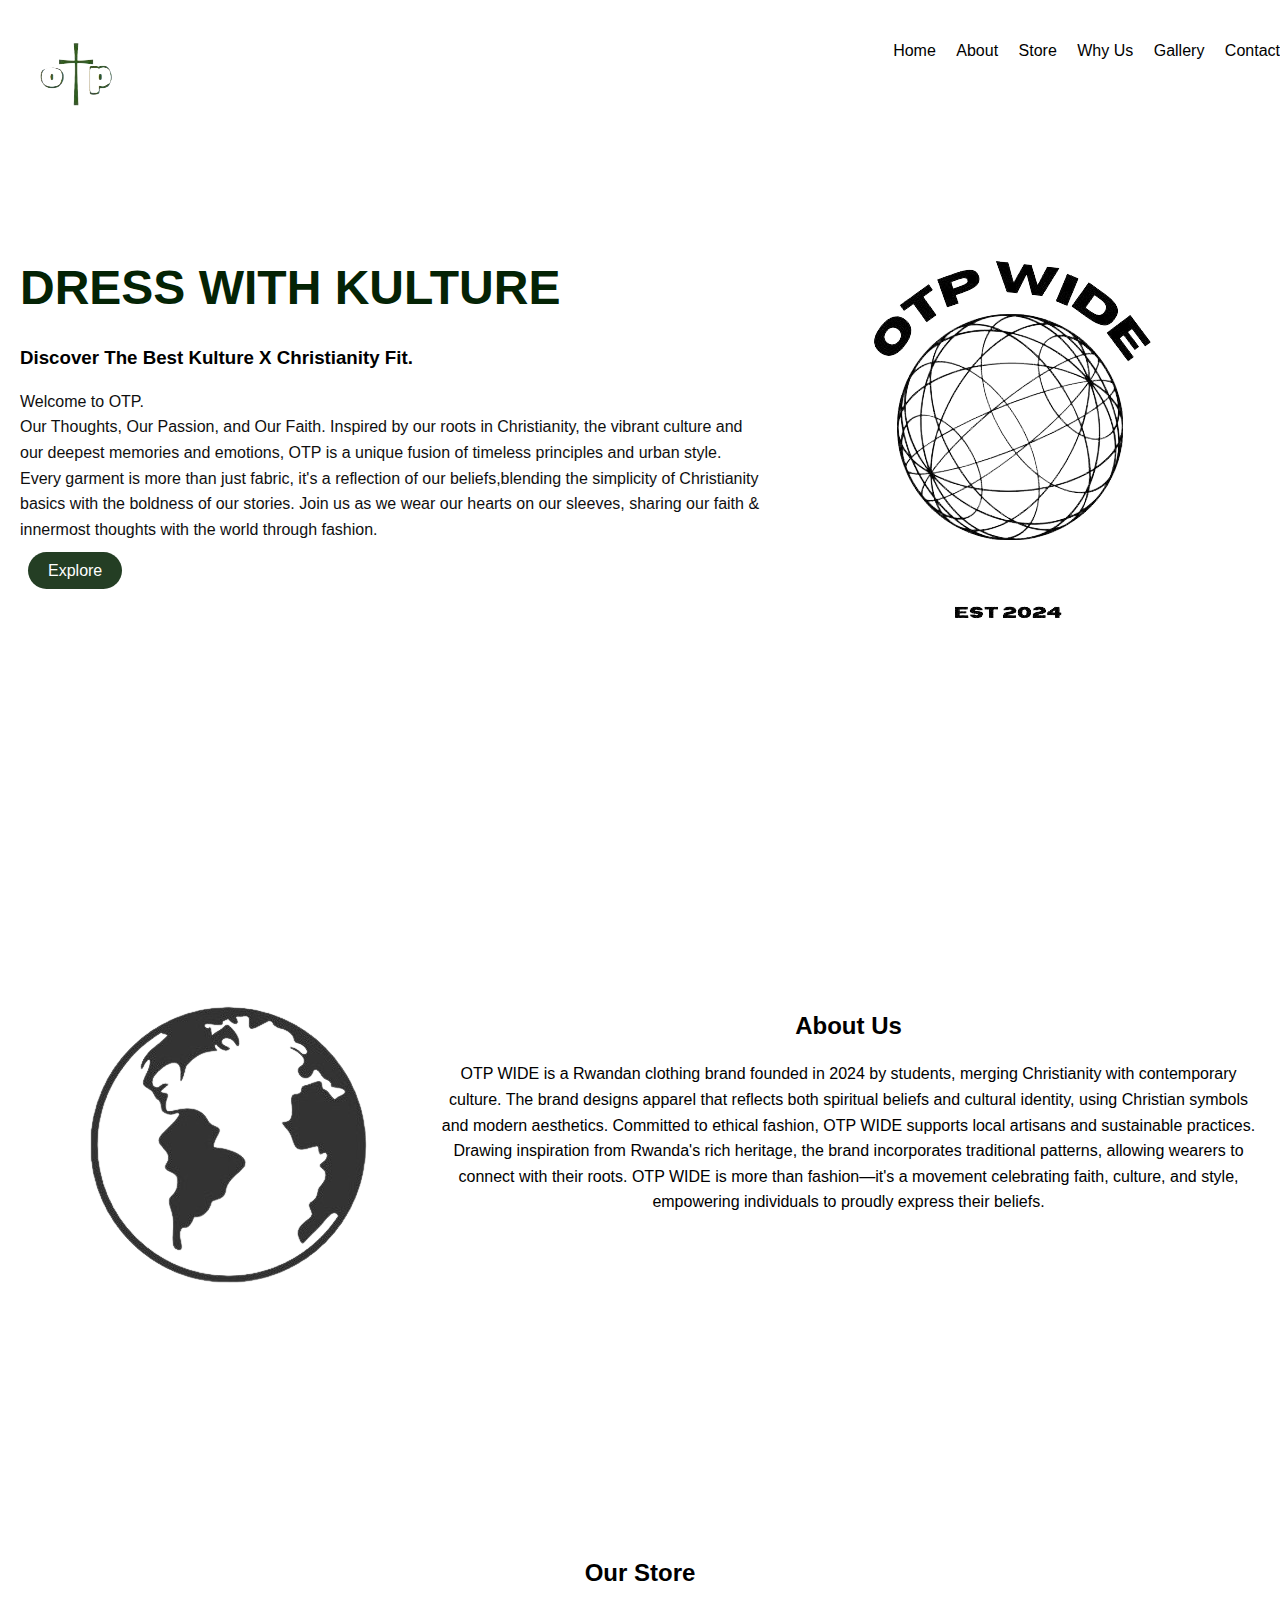
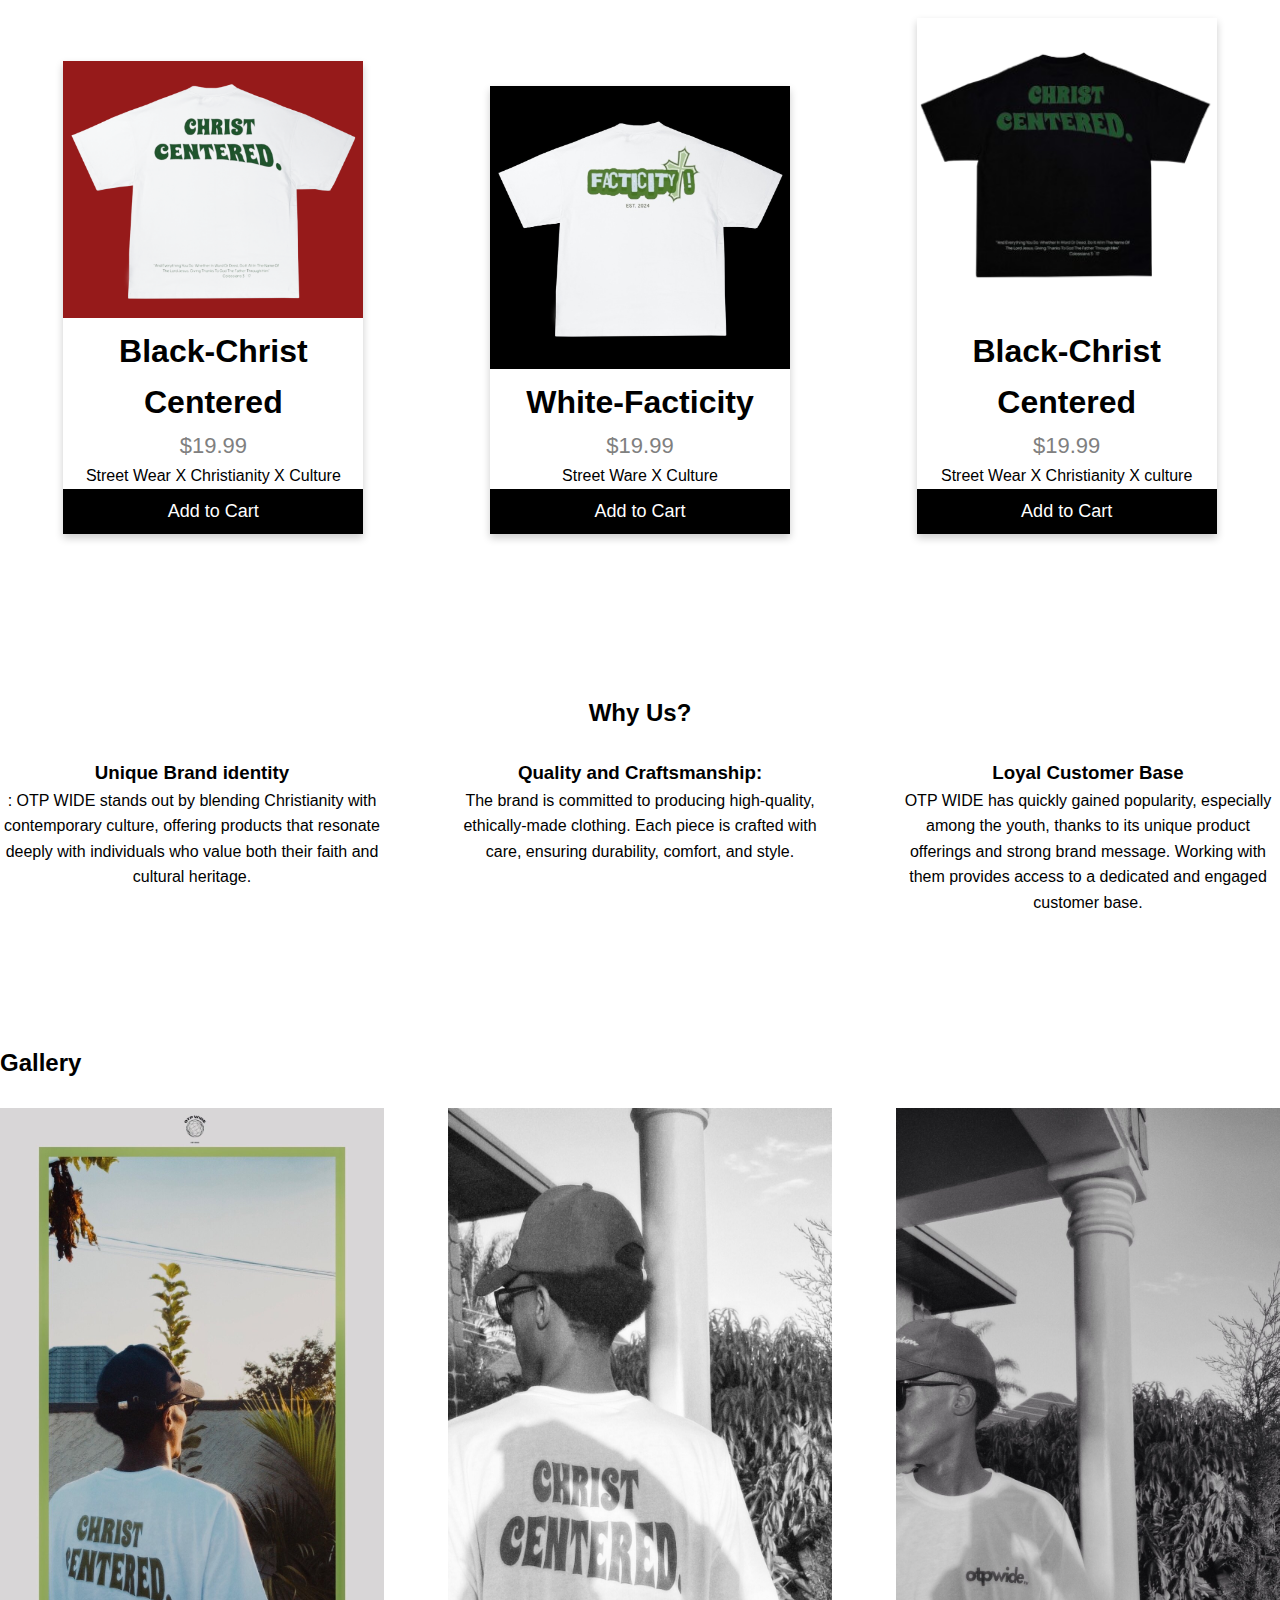
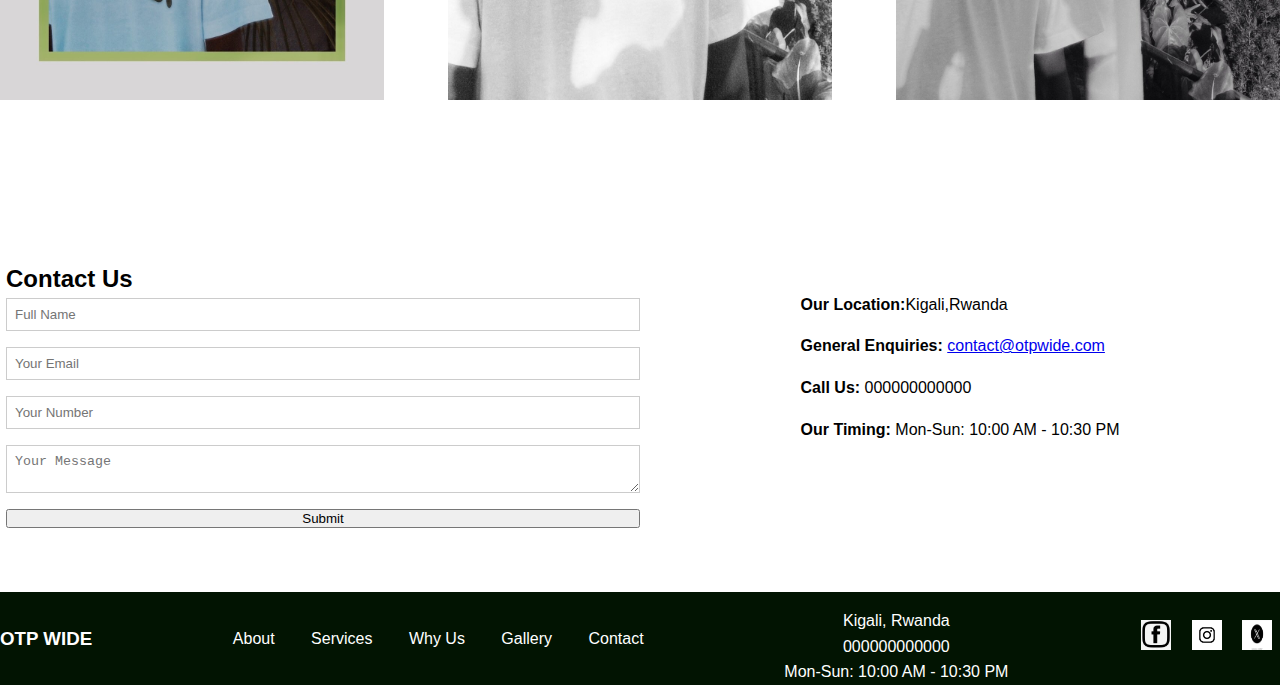
<file: index.html>
<!DOCTYPE html>
<html lang="en">

<head>
    <meta charset="UTF-8">
    <meta name="viewport" content="width=device-width, initial-scale=1.0">
    <title>OTP WIDE</title>
    <link rel="shortcut icon" href="logo.jpg" type="image/x-icon">
    <link rel="stylesheet" href="styles.css">

</head>

<body>
    <header class="header">
        <div class="container">
            <h2 style="width: 70px; height: 70px; display:inline;"><img src="otp.png" alt="">


            </h2>
            <nav class="nav">
                <a href="#home">Home</a>
                <a href="#About">About</a>
                <a href="#Services">Store</a>
                <a href="#Why">Why Us</a>
                <a href="#Gallery">Gallery</a>
                <a href="#Contact">Contact</a>
            </nav>
            <div class="menu" id="menu">
                <?xml version="1.0" encoding="iso-8859-1"?><!-- Generator: Adobe Illustrator 22.1.0, SVG Export Plug-In . SVG Version: 6.00 Build 0)  --><svg
                    xmlns="http://www.w3.org/2000/svg" xmlns:xlink="http://www.w3.org/1999/xlink" viewBox="0 0 24 24"
                    width="24px" height="24px">
                    <g id="Outlined">
                        <line style="fill:none;stroke:#000000;stroke-width:2;stroke-miterlimit:10;" x1="2" y1="12"
                            x2="22" y2="12" />
                        <line style="fill:none;stroke:#000000;stroke-width:2;stroke-miterlimit:10;" x1="2" y1="6"
                            x2="22" y2="6" />
                        <line style="fill:none;stroke:#000000;stroke-width:2;stroke-miterlimit:10;" x1="2" y1="18"
                            x2="22" y2="18" />
                    </g>
                </svg>
            </div>
        </div>
    </header>
    <section class="hero">
        <div class="container">
            <div style="text-align: left;">
                <h2 style="color: rgb(4, 35, 5);">DRESS WITH KULTURE</h2>
                <p style="color: rgb(7, 7, 7);">
                <h3> Discover The Best Kulture X Christianity Fit. </h3>
                </p>
                <p style="color: rgb(15, 15, 15);">Welcome to OTP.<br>Our Thoughts, Our Passion, and Our Faith. Inspired
                    by our roots in Christianity, the vibrant culture and our deepest memories and emotions, OTP is a
                    unique fusion of timeless principles and urban style. Every garment is more than just fabric, it's a
                    reflection of our beliefs,blending the simplicity of Christianity basics with the boldness of our
                    stories. Join us as we wear our hearts on our sleeves, sharing our faith & innermost thoughts with
                    the world through fashion.</p>
                <div class="hero-buttons">
                    <a href="#" class="btn">Explore</a>

                </div>
            </div>
        </div>

        <div>
            <img src="logo-removebg-preview.png" alt="">
        </div>
    </section>
    <section id="About" class="about">
        <div class="hello">

            <div style="float: left;">
                <img src="about.png" alt="">
            </div>
            <div class="aboutus">
                <h2 id="About">About Us</h2>
                <p>

                    OTP WIDE is a Rwandan clothing brand founded in 2024 by students, merging Christianity with
                    contemporary culture. The brand designs apparel that reflects both spiritual beliefs and cultural
                    identity, using Christian symbols and modern aesthetics. Committed to ethical fashion, OTP WIDE
                    supports local artisans and sustainable practices. Drawing inspiration from Rwanda's rich heritage,
                    the brand incorporates traditional patterns, allowing wearers to connect with their roots. OTP WIDE
                    is more than fashion—it's a movement celebrating faith, culture, and style, empowering individuals
                    to proudly express their beliefs.

                </p>
            </div>
        </div>
        </div>
    </section>
    <section class="services">
        <div class="container">
            <div id="Services">
                <h2 style="text-align: center;">Our Store</h2>

                <br>
                <div class="service-list">
                    <div class="card">
                        <img src="OTP white tingg (1).png" alt="Denim Jeans" style="width:100%">
                        <h1> Black-Christ Centered</h1>
                        <p class="price">$19.99</p>
                        <p>Street Wear X Christianity X Culture</p>
                        <p><button>Add to Cart</button></p>
                    </div>
                    <div class="card">
                        <img src="New Project (5).jpg" alt="Denim Jeans" style="width:100%">
                        <h1>White-Facticity</h1>
                        <p class="price">$19.99</p>
                        <p>Street Ware X Culture</p>
                        <p><button>Add to Cart</button></p>
                    </div>
                    <div class="card">
                        <img src="OTP_Black_tingg-removebg-preview (1) (1).png" alt="Denim Jeans" style="width:100%">
                        <h1>Black-Christ Centered </h1>
                        <p class="price">$19.99</p>
                        <p>Street Wear X Christianity X culture</p>
                        <p><button>Add to Cart</button></p>
                    </div>
                </div>
            </div>
        </div>
    </section>
    <section class="why-us" id="Why">
        <div class="container">
            <h2 style="text-align: center;">Why Us?</h2>
            <br>
            <div class="why-us-list">
                <div class="why-us-item">
                    <h3>Unique Brand identity</h3>
                    <p>: OTP WIDE stands out by blending Christianity with contemporary culture, offering products that
                        resonate deeply with individuals who value both their faith and cultural heritage.</p>
                </div>
                <div class="why-us-item">
                    <h3>Quality and Craftsmanship:</h3>
                    <p>The brand is committed to producing high-quality, ethically-made clothing. Each piece is crafted
                        with care, ensuring durability, comfort, and style.</p>
                </div>
                <div class="why-us-item">
                    <h3>Loyal Customer Base</h3>
                    <p> OTP WIDE has quickly gained popularity, especially among the youth, thanks to its unique product
                        offerings and strong brand message. Working with them provides access to a dedicated and engaged
                        customer base.</p>
                </div>
            </div>
        </div>
    </section>
    <section class="gallery" id="Gallery">
        <div class="container">
            <h2 class="crazy">Gallery</h2>
            <br>
            <div class="gallery-list">
                <img src="prezi.jpg" alt="Gallery Image 1">
                <img src="preziiii.jpg" alt="Gallery Image 2">
                <img src="preziiiiiii.jpg" alt="Gallery Image 3">
                <!-- <img src="dman.jpg" alt="Gallery Image 4">
                <img src="calt.jpg" alt="Gallery Image 5">
                <img src="bayx.jpg" alt="Gallery Image 6"> -->
            </div>
        </div>
    </section>
    <section class="contact" id="Contact">
        <div class="alx">
            <div class="me">
                <h2>Contact Us</h2>
                <form action="#">
                    <input type="text" name="name" placeholder="Full Name">
                    <input type="email" name="email" placeholder="Your Email">
                    <input type="tel" name="phone" placeholder="Your Number">
                    <textarea name="message" placeholder="Your Message"></textarea>
                    <button type="submit" class="btn">Submit</button>
                </form>
            </div>
            <div class="you">
                <div class="contact-info">
                    <p><strong>Our Location:</strong>Kigali,Rwanda</p>
                    <p><strong>General Enquiries:</strong> <a
                            href="mailto:contact@coffeehouse.com">contact@otpwide.com</a></p>
                    <p><strong>Call Us:</strong> 000000000000</p>
                    <p><strong>Our Timing:</strong> Mon-Sun: 10:00 AM - 10:30 PM</p>
                </div>
            </div>
        </div>
    </section>
    <footer class="footer">
        <div class="container">
            <div class="footer-content">
                <h3>OTP WIDE</h3>
                <nav class="footer-nav">
                    <a href="#About">About</a>
                    <a href="#Services">Services</a>
                    <a href="#Why">Why Us</a>
                    <a href="#Gallery">Gallery</a>
                    <a href="#Contact">Contact</a>
                </nav>
                <div class="footer-contact">
                    <p>Kigali, Rwanda</p>
                    <p>000000000000</p>
                    <p>Mon-Sun: 10:00 AM - 10:30 PM</p>

                </div>
                <div class="footer-social">
                    <a href="#"><img src="facebook.jpg" alt="Facebook"></a>
                    <a href="#"><img src="instagram.png" alt="Instagram"></a>
                    <a href="#"><img src="twittwer.webp" alt="Twitter"></a>
                </div>
            </div>
        </div>
    </footer>

    <script type="text/javascript">

       const menu =  document.getElementById("menu");
       const nav = document.querySelector('.nav');
       menu.addEventListener("click", function(){
        if(nav.style.display == "flex"){
            nav.style.display = "none";
        }else{
            nav.style.display = "flex";
        }
       })
    </script>
</body>

</html>
</file>
<file: styles.css>
* {
    margin: 0;
    padding: 0;
    box-sizing: border-box;
}

body {
    font-family: Arial, sans-serif;
    line-height: 1.6;
}
.container {
    width: 100%;
    

}

.header {
    background:white;
    color: black;
    padding: 1rem 0;
}

.header .container {
    display: flex;
    justify-content: space-between;
    align-items: center;
}

.nav a {
    color: black;
    text-decoration: none;
    margin-left: 1rem;
}

.hero {
    width: 100%;
    height: 70vh;
    display: flex;
    flex-direction: row;
    background: white;
    text-align: center;
    align-items: center;
    padding: 20px;
 
}

.hero h2 {
    font-size: 3rem;
}

.hero p {
    margin: 1rem 0;
}

.hero-buttons .btn {
    background: rgb(36, 62, 36);
    color: #fff;
    padding: 0.5rem 1rem;
    border: none;
    margin: 0 0.5rem;
    cursor: pointer;
    text-decoration: none;
    border-radius: 30px;
    padding: 10px 20px;
}

*.hero-buttons .her {
    color: #fff;
    padding: 0.5rem 1rem;
    border: none;
    margin: 0 0.5rem;
    cursor: pointer;
    text-decoration: none;
    border-radius: 30px;
    padding: 10px 20px;
}
.about, .services, .why-us, .gallery, .contact {
    padding: 4rem 0;
}

.about p {
    margin-top: 1rem;
}

.services .service-list {
    width: 100%;
    height: 90%;
    display: flex;
    justify-content: space-between;
    flex-wrap: wrap;

    
   
}

.service-item {
    width: 30%;
    text-align: center;
    margin-bottom: 2rem;
}

.service-item img {
    width: 100px;
    height: 100px;
}

.service-item h3 {
    margin: 1rem 0;
}

.why-us .why-us-list {
    display: flex;
    justify-content: space-between;
}

.why-us-item {
    width: 30%;
    text-align: center;
}

.gallery .gallery-list {
    display: flex;
    flex-wrap: wrap;
    justify-content: space-between;
}

.gallery img {
    width: 30%;
    margin-bottom: 2rem;
}

.contact form {
    display: flex;
    flex-direction: column;
}

.contact form input,
.contact form textarea {
    margin-bottom: 1rem;
    padding: 0.5rem;
    border: 1px solid #ccc;
}

.contact-info {
    margin-top: 2rem;
}

.contact-info p {
    margin-bottom: 1rem;
}

.footer {
    background: rgb(2, 20, 2);
    color: #fff;
    text-align: center;
}

.footer-content {
    display: flex;
    justify-content: space-between;
    align-items: center;
}

.footer-nav a {
    color: #fff;
    text-decoration: none;
    margin: 0 1rem;
}

.footer-contact {
    margin-top: 1rem;
}

.footer-social img {
    width: 30px;
    height: 30px;
    margin: 0 0.5rem;
}
.hello {
    width: 100%;
    height: 70vh;
    display: flex;
    justify-content: center;
    flex-direction: row;
    background-color: white;
    color: black;
    text-align: center;
    align-items: center;
    padding: 20px;
   
    
}
.me{
    
    width: 50%;
    padding-left: 6px ;
    
}
.you{
    width: 50%;
     display: flex;
     justify-content: center;
    
}
.alx {
    width: 100%;
   display: flex;
   flex-direction: row;
   justify-content: center;

}



.card {
    box-shadow: 0 4px 8px 0 rgba(0, 0, 0, 0.2);
    width: 300px;
    margin: auto;
    text-align: center;
    font-family: arial;
    
    text-align: center;
    margin-bottom: 2rem;
  }
  
  .price {
    color: grey;
    font-size: 22px;
  }
  
  .card button {
    border: none;
    outline: 0;
    padding: 12px;
    color: white;
    background-color: #000;
    text-align: center;
    cursor: pointer;
    width: 100%;
    font-size: 18px;
  }
  
  .card button:hover {
    opacity: 0.7;
  }
  .aboutus {
    width: 98%;
    height: 80vh;
    /* border:  1px solid red; */
    display: flex;
    flex-direction: column;
    justify-content: center;    
    align-items: center;
    
  

}
.menu{
    display: none;
}

  @media  (max-width:809px){
    
    .hero{
        height: 205vh;
        display: flex;
        flex-direction: column;
    }
    .hello{
        
        display:flex ;
        flex-direction: column;
        

    }
    .hello img {
        display: none;
    }
   .footer-nav {
    display: none;
   }
   .footer-contact{
    display: none;
   }
 
  }
  @media (max-width:506px){
    .nav {
        display: none;
        flex-direction: column;
        position: absolute;
        width: 400px;
        top: 10%;
        left: 0;
        text-align: center;
        height: fit-content;
        background-color:white;
        color: rgb(8, 43, 8);
        padding: 10px 0;
    }
    .menu{
        display: block;
        margin-right: 20px;
    }

  }
  @media (max-width:414px){

    .service-list{
        display: flex;
        flex-direction: column;

    }
    .gallery-list{
        display: flex;
        flex-direction: column;
        align-items: center;
    }
    .alx {
    
       display: flex;
       flex-direction:column;
      align-items: center;
    }
  }
</file>
